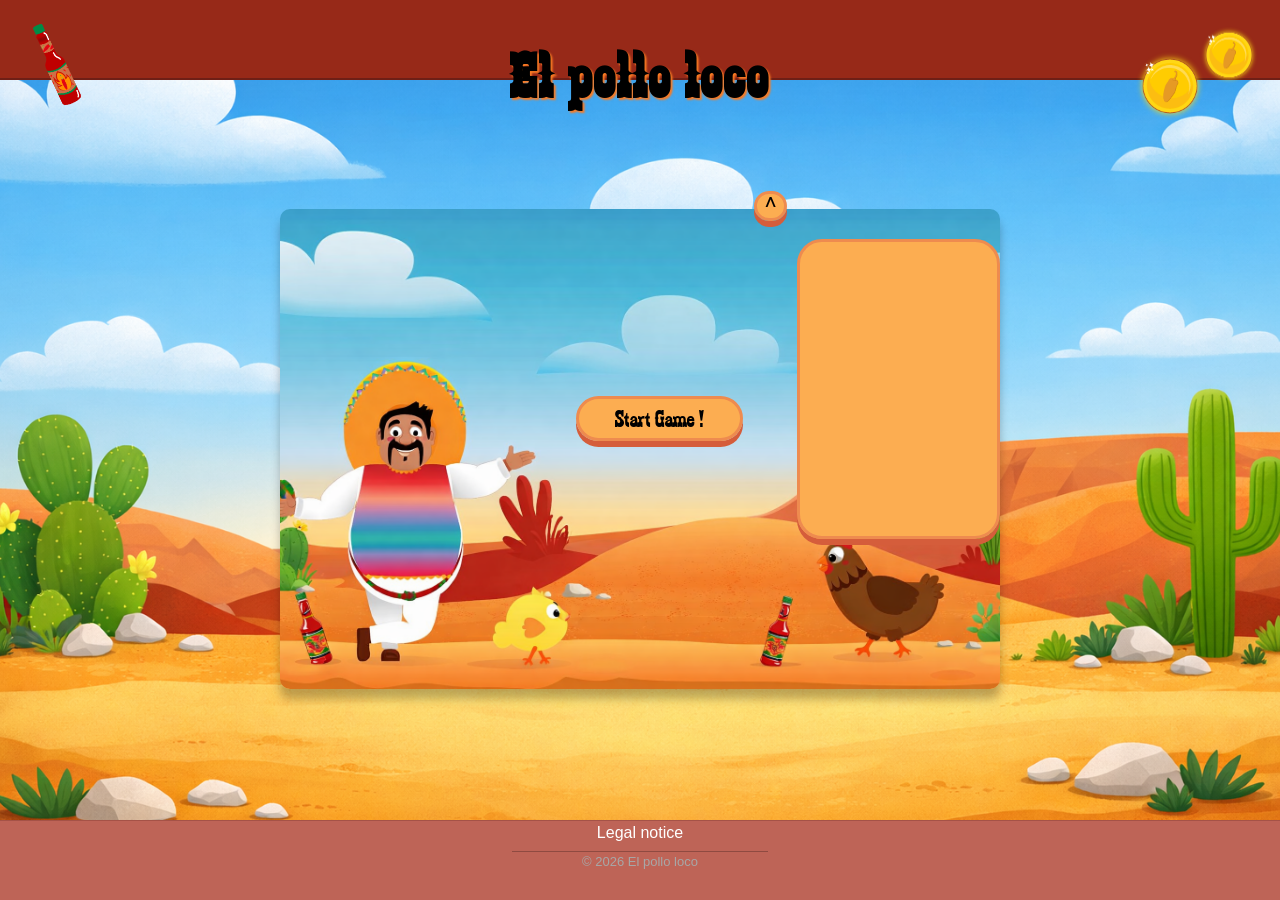
<file: index.html>
<!DOCTYPE html>
<html lang="en">

<head>
    <meta charset="UTF-8">
    <meta name="viewport" content="width=device-width, initial-scale=1.0">
    <meta name="google" content="notranslate">
    <link rel="stylesheet" href="style.css">
    <link rel="shortcut icon" href="./img/6_salsa_bottle/1_salsa_bottle_on_ground.png" type="image/x-icon">
    <title>El pollo loco</title>
</head>

<body> <!-- delete init onload - if start animation is done -->
    <main>
        <header>
            <div class="header-left-section">
                <img class="header-salsa-bottle" src="./img/6_salsa_bottle/salsa_bottle.png" alt="salsa bottle">
            </div>
            <h1>El pollo loco</h1>
            <div class="header-right-section">
                <img class="header-coin" src="./img/8_coin/coin_1.png" alt="coin">
                <img class="header-second-coin" src="./img/8_coin/coin_2.png" alt="second coin">
            </div>


        </header>




        <div id="full-screen">
            <canvas class="hide" id="canvas" width="720" height="480">
            </canvas>

            <div id="start-screen" class="start-screen">
                <div class="btn-wrapper">
                <button class="btn-open-keyboard-help">^</button>
                </div>
                <div class="overlay-keyboard-help"></div>
                <button onkeydown="if (event.key === 'Enter') show('canvas'), hide('start-screen'), init()"
                    onclick="show('canvas'), hide('start-screen'), init()" class="btn-start-game">Start Game
                    !</button>
            </div>
            <div id="game-over-screen" class="game-over-screen hide">
                <div class="game-over-screen-wrapper">
                    <p class="game-over-text">!GAME OVER!</p>
                    <button onkeydown="if (event.key === 'Enter') show('canvas'), hide('game-over-screen'), init()"
                        onclick="show('canvas'), hide('game-over-screen'), init()" class="btn-start-game">Restart
                        Game!</button>
                </div>
            </div>
            <div id="win-screen" class="win-screen hide">
                <div class="win-screen-wrapper">
                    <p class="win-text">!YOU WON!</p>
                    <button onkeydown="if (event.key === 'Enter') show('canvas'), hide('win-screen'), init()"
                        onclick="show('canvas'), hide('win-screen'), init()" class="btn-start-game">Restart
                        Game!</button>
                </div>
            </div>
        </div>



        <footer>
            <div class="footer-wrapper">
                <a class="footer-text" href="./legal_notice.html">Legal notice</a>
                <div class="footer-seperator"></div>
                <p class="footer-copyright">© 2026 El pollo loco</p>
            </div>
        </footer>

    </main>
    <script src="./models/drawable-object.class.js"></script>
    <script src="./models/movable-object.class.js"></script>
    <script src="./models/throwable-object.class.js"></script>
    <script src="./models/collectible-object.class.js"></script>
    <script src="./models/salsa-bottle.class.js"></script>
    <script src="./models/coin.class.js"></script>
    <script src="./models/character.class.js"></script>
    <script src="./models/chicken.class.js"></script>
    <script src="./models/small-chicken.class.js"></script>
    <script src="./models/cloud.class.js"></script>
    <script src="./models/background-object.class.js"></script>
    <script src="./models/status-bar.class.js"></script>
    <script src="./models/endboss.class.js"></script>
    <script src="./models/level.class.js"></script>
    <script src="./models/world.class.js"></script>
    <script src="./models/keyboard.class.js"></script>
    <script src="./levels/level1.js"></script>
    <script src="./js/game.js"></script>
    <script src="./templates/templates.js"></script>
    <script src="./script.js"></script>
</body>

</html>
</file>
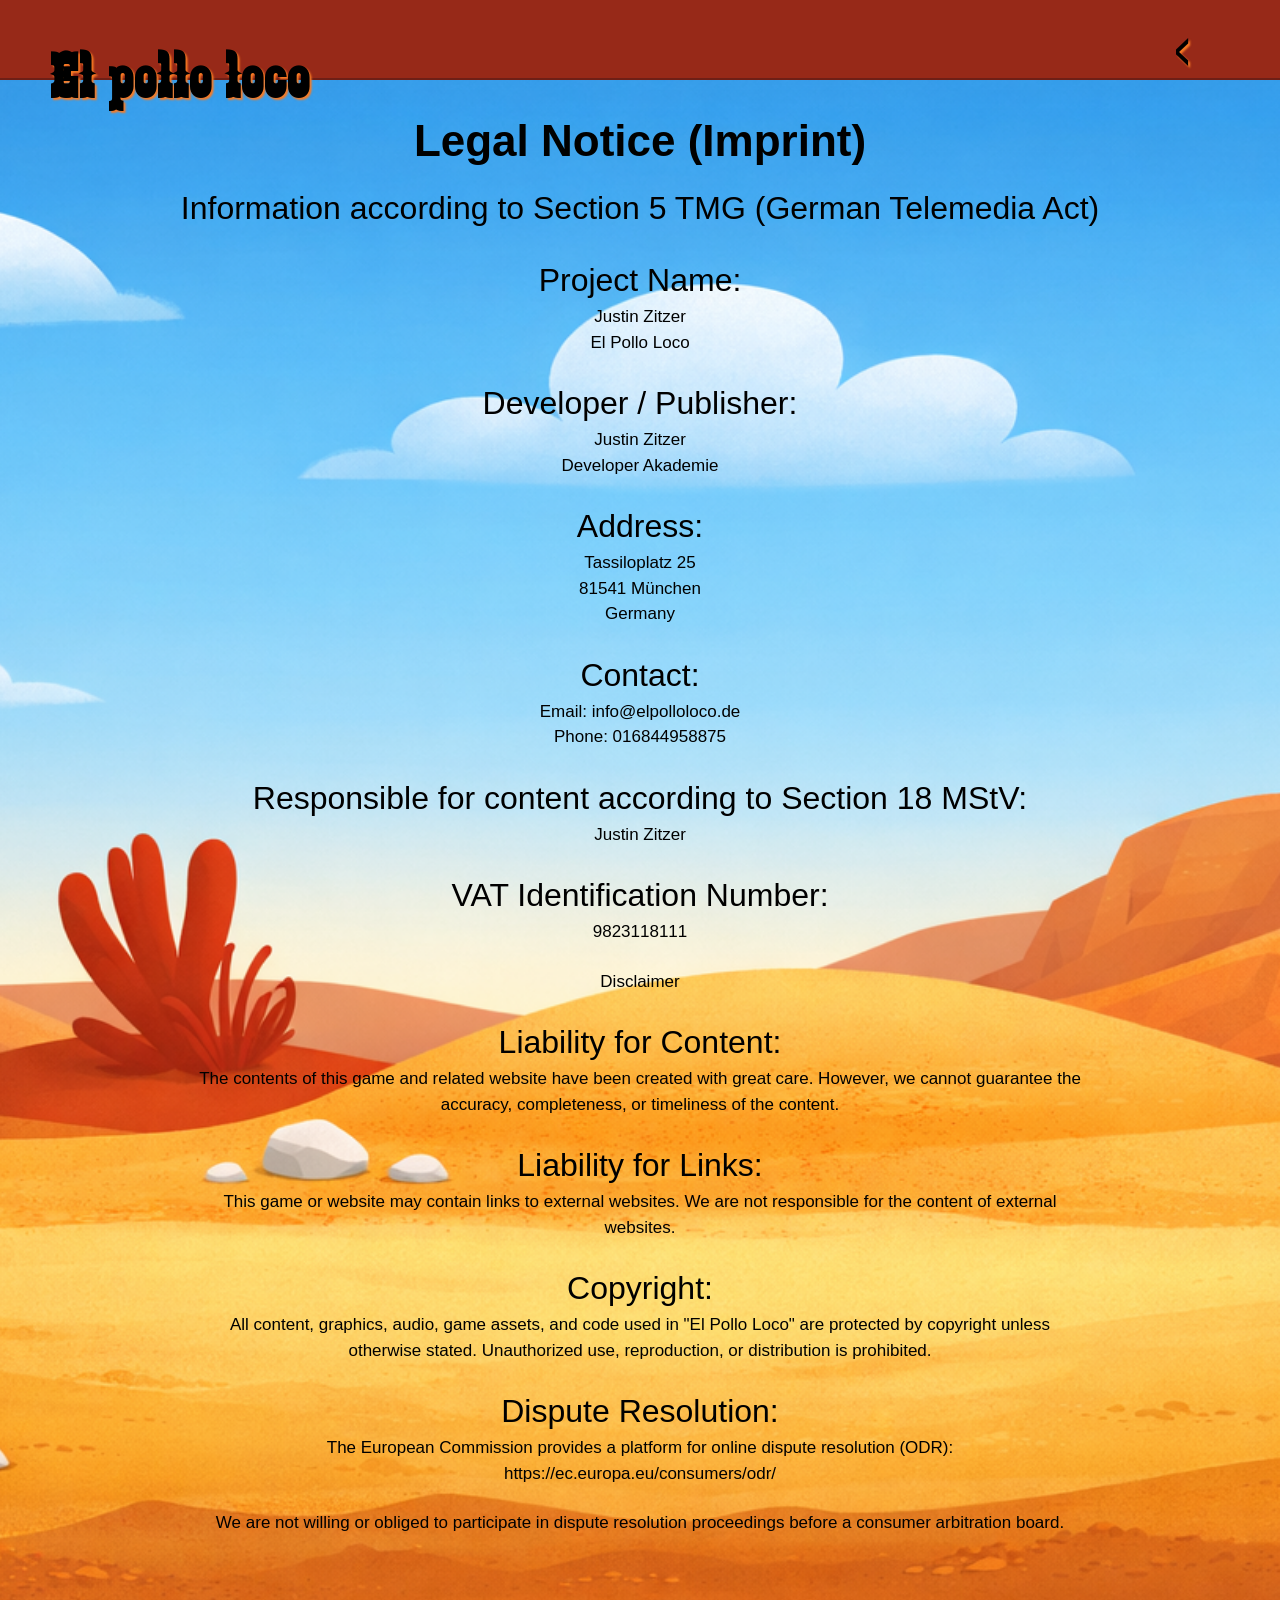
<file: legal_notice.html>
<!DOCTYPE html>
<html lang="en">

<head>
    <meta charset="UTF-8">
    <meta name="viewport" content="width=device-width, initial-scale=1.0">
    <link rel="stylesheet" href="./style.css">
    <link rel="stylesheet" href="./css/legal_notice.css">
    <link rel="shortcut icon" href="./img/6_salsa_bottle/1_salsa_bottle_on_ground.png" type="image/x-icon">
    <title>Legal Notice | El pollo loco</title>
</head>

<body>
    <header>
        <h1>El pollo loco</h1>
        <a class="back-arrow" href="./index.html"><</a>
    </header>
    <div class="legal-notice-main-container">
    <h2>Legal Notice (Imprint)</h1>
    <p class="title">Information according to Section 5 TMG (German Telemedia Act)</p>
    <br>
    <p class="title">Project Name:</p> 
    <p class="text">Justin Zitzer</p>
    <p class="text">El Pollo Loco</p>
    <br>
    <p class="title">Developer / Publisher:</p>
    <p class="text">Justin Zitzer</p>
    <p class="text">Developer Akademie</p>
    <br>
    <p class="title">Address:</p>
    <p class="text">Tassiloplatz 25</p>
    <p class="text">81541 München</p>
    <p class="text">Germany</p>
    <br>
    <p class="title">Contact:</p>
    <p class="text">Email: info@elpolloloco.de</p>
    <p class="text">Phone: 016844958875</p>
    <br>
    <p class="title">Responsible for content according to Section 18 MStV:</p>
    <p class="text">Justin Zitzer</p>
    <br>
    <p class="title">VAT Identification Number:</p>
    <p class="text">9823118111</p>
    <br>
    <p class="text">Disclaimer</p>
    <br>
    <p class="title">Liability for Content:</p>
    <p class="text">The contents of this game and related website have been created with great care. However, we cannot guarantee the</p>
    <p class="text">accuracy, completeness, or timeliness of the content.</p>
    <br>
    <p class="title">Liability for Links:</p>
    <p class="text">This game or website may contain links to external websites. We are not responsible for the content of external</p>
    <p class="text">websites.</p>
    <br>
    <p class="title">Copyright:</p>
    <p class="text">All content, graphics, audio, game assets, and code used in "El Pollo Loco" are protected by copyright unless</p>
    <p class="text">otherwise stated. Unauthorized use, reproduction, or distribution is prohibited.</p>
    <br>
    <p class="title">Dispute Resolution:</p>
    <p class="text">The European Commission provides a platform for online dispute resolution (ODR):</p>
    <p class="text">https://ec.europa.eu/consumers/odr/</p>
    <br>
    <p class="text">We are not willing or obliged to participate in dispute resolution proceedings before a consumer arbitration board.</p>
    </div>
</body>

</html>
</file>
<file: style.css>
* {
    margin: 0;
    padding: 0;
    box-sizing: border-box;
}


body {
    display: flex;
    flex-direction: column;
    justify-content: center;
    align-items: center;
    background-color: #F97B24;
    background-image: url(./img/10_background/main_background_desert.png);
    background-position: center;
    background-size: cover;
    background-repeat: no-repeat;
    font-family: 'zabars', Arial, Helvetica, sans-serif;
    color: black;
    text-shadow: 2px 2px 2px #F97B24;
    line-height: 1.5;
    padding-top: 417px;
}

button,
a {
    font-family: inherit;
}

main {
    display: flex;
    flex-direction: column;
    align-items: center;
    justify-content: center;
    width: 100%;
    height: 480px;
    padding-bottom: 417px;
}

canvas {
    display: block;
    border-radius: 10px;
    box-shadow: 0 10px 10px rgba(0, 0, 0, 0.25);
}

.start-screen {
    display: flex;
    justify-content: center;
    align-items: center;
    border-radius: 10px;
    box-shadow: 0 10px 10px rgba(0, 0, 0, 0.25);
    width: 720px;
    height: 480px;
    background-image: url(./img/10_background/start_background.png);
    background-position: center;
    background-size: cover;
    background-repeat: no-repeat;
    padding-bottom: 120px;
}

.game-over-screen {
    display: flex;
    flex-direction: column;
    justify-content: center;
    align-items: center;
    border-radius: 10px;
    box-shadow: 0 10px 10px rgba(0, 0, 0, 0.25);
    width: 720px;
    height: 480px;
    background-image: url(./img/10_background/start_background.png);
    background-position: center;
    background-size: cover;
    background-repeat: no-repeat;
    padding-bottom: 120px;
}

.game-over-screen-wrapper {
    height: 480px;
}

.game-over-text {
    position: absolute;
    left: 42%;
    transform: translateX(-30%);
    font-size: 64px;
    transform: rotate(-4deg);
    padding-top: 72px;
    padding-right: 24px;
}

.win-screen {
    display: flex;
    flex-direction: column;
    justify-content: center;
    align-items: center;
    border-radius: 10px;
    box-shadow: 0 10px 10px rgba(0, 0, 0, 0.25);
    width: 720px;
    height: 480px;
    background-image: url(./img/10_background/start_background.png);
    background-position: center;
    background-size: cover;
    background-repeat: no-repeat;
    padding-bottom: 120px;
}

.win-text {
    position: absolute;
    left: 44%;
    transform: translateX(-50%);
    font-size: 64px;
    transform: rotate(-4deg);
    padding-top: 72px;
    padding-right: 24px;
}

.btn-start-game {
    position: absolute;
    left: 45%;
    top: 44%;
    display: flex;
    justify-content: center;
    align-items: center;
    background: linear-gradient(180deg, #FCAD51 0%, #FCAD51 100%);
    border: 3px solid #EE8B4F;
    border-radius: 25px;
    color: black;
    font-size: 24px;
    padding: 12px 36px;
    box-shadow: 0 6px 0 #D55D3B;
    cursor: pointer;
    transition: all 0.2s ease;
    height: 5%;
    font-size: clamp(16px, 3vw, 24px);
    padding: clamp(1px, 2vw, 12px) clamp(18px, 5vw, 36px);
}

.btn-start-game:hover {
    transform: translateY(-2px);
    box-shadow: 0 8px 0 #b35a00;
    background: linear-gradient(180deg, #ffd966 0%, #ffb347 100%);
}

.btn-start-game:active {
    transform: translateY(2px);
    box-shadow: 0 3px 0 #b35a00;
}

h1 {
    position: absolute;
    left: 50%;
    transform: translateX(-50%);
    padding-top: 28px;
    font-size: 64px;
    letter-spacing: 3px;
}

.back-arrow {
    display: flex;
    justify-content: center;
    align-items: center;
    position: absolute;
    right: 5%;
    top: 6%;
    transform: translateX(-5%);
    text-decoration: none;
    font-size: 60px;
    color: black;
    transition: 0.2s ease;
}

.back-arrow:hover {
    color: #F97B24;
    text-shadow: 2px 2px 2px black;
    transform: translateX(-4px) scale(1.1);
}

header {
    display: flex;
    justify-content: space-between;
    position: fixed;
    top: 0;
    background-color: #972918;
    height: 80px;
    width: 100%;
    border-bottom: 2px solid #6F1F16;
}

.header-right-section {
    display: flex;
    justify-content: flex-end;
    position: relative;
}

.header-left-section {
    display: flex;
    justify-content: flex-end;
    position: relative;
}

.header-salsa-bottle {
    padding-right: 12px;
    width: 120px;
    height: 120px;
    transform: rotate(-25deg);
    animation: wobble 3s ease-in-out alternate;
}

.header-coin {
    position: absolute;
    top: -14px;
    right: 10px;
    width: 200px;
    height: 200px;
    animation: float 3s ease-in-out;
}

.header-second-coin {
    position: absolute;
    top: -20px;
    right: -24px;
    width: 150px;
    height: 150px;
    animation: float 3s ease-in-out;
    animation-delay: 0.5s;
}

.btn-wrapper {
    display: flex;
    justify-content: flex-end;
    width: 100%;
    height: 110%;
    padding-right: 10px;
}

.btn-open-keyboard-help {
    display: flex;
    justify-content: center;
    align-items: center;
    background: linear-gradient(180deg, #FCAD51 0%, #FCAD51 100%);
    border: 3px solid #EE8B4F;
    border-radius: 25px;
    color: black;
    font-size: 24px;
    padding: 12px 8px;
    box-shadow: 0 6px 0 #D55D3B;
    cursor: pointer;
    transition: all 0.2s ease;
    height: 5%;
    font-size: clamp(16px, 3vw, 24px);
}

.btn-open-keyboard-help:hover {
    transform: translateY(-2px);
    box-shadow: 0 8px 0 #b35a00;
    background: linear-gradient(180deg, #ffd966 0%, #ffb347 100%);
}

.overlay-keyboard-help {
    display: flex;
    justify-content: center;
    align-items: center;
    background: linear-gradient(180deg, #FCAD51 0%, #FCAD51 100%);
    border: 3px solid #EE8B4F;
    border-radius: 25px;
    color: black;
    font-size: 24px;
    padding: 12px 8px;
    box-shadow: 0 6px 0 #D55D3B;
    transition: all 0.2s ease;
    height: 300px;
    width: 275px;
    font-size: clamp(16px, 3vw, 24px);
}

footer {
    position: fixed;
    bottom: 0;
    background-color: #BE6457;
    height: 80px;
    width: 100%;
    border-top: 1px solid #a55247;
    font-size: 16px;
    font-family: "Arial", sans-serif;
    text-shadow: none;
    color: #f5f5f5;
}

.footer-text {
    font-size: 16px;
    text-decoration: none;
    color: white;
    padding-bottom: 6px;
}

.footer-text:hover {
    text-decoration: underline;
    text-decoration-thickness: 2px;
    text-underline-offset: 4px;
}

.footer-wrapper {
    display: flex;
    flex-direction: column;
    justify-content: center;
    align-items: center;
}

.footer-copyright {
    display: flex;
    font-size: 13px;
    color: #a7a7a7;
}

.footer-seperator {
    display: flex;
    justify-content: center;
    align-self: center;
    height: 1px;
    width: 20%;
    background-color: #8F4A41;
}

.hide {
    display: none;
}

.show {
    display: block;
}

@font-face {
    font-family: 'zabars';
    src: url(./fonts/zabars.ttf) format('truetype');
}

@keyframes float {

    0%,
    100% {
        transform: translateY(0px);
    }

    50% {
        transform: translateY(-15px);
    }
}

@keyframes wobble {
    0% {
        transform: rotate(-25deg);
    }

    25% {
        transform: rotate(-30deg);
    }

    50% {
        transform: rotate(-25deg);
    }

    75% {
        transform: rotate(-30deg);
    }

    100% {
        transform: rotate(-25deg);
    }
}

@keyframes juicyIdle {

    0%,
    100% {
        transform: scale(1, 1);
    }

    50% {
        transform: scale(1.08, 0.92);
    }
}

/* animation: juicyIdle 450ms forwards ease-out;            alternative animation salsa bottle             */

@media only screen and (max-width: 899px) {
    .game-over-text {
        display: flex;
        justify-content: center;
        position: unset;
        left: unset;
        padding-left: 78px;
        padding-right: unset;
        font-size: 48px;
        width: 98%;
    }

    .win-text {
        display: flex;
        justify-content: center;
        position: unset;
        left: unset;
        padding-left: 78px;
        padding-right: unset;
        font-size: 48px;
        width: 98%;
    }

    .btn-start-game {
        left: 42%;
        top: 45%;
    }
}

@media only screen and (max-width: 720px) {
    canvas {
        width: 100%;
    }

    #full-screen {
        width: 100%;
    }

    .start-screen {
        width: 100%;
        background-size: contain;
    }

    .game-over-screen {
        width: 100%;
        background-size: contain;
    }

    .win-screen {
        width: 100%;
        background-size: contain;
    }
}

@media only screen and (max-width: 599px) {

    .btn-start-game {
        left: 40%;
    }

} 

@media only screen and (max-width: 599px) {
    h1 {
        font-size: 48px;
        padding-top: 40px;
    }

    .header-right-section {
        margin-top: 44px;
    }

    .header-coin {
        width: 100px;
        height: 100px;
        margin-right: 1px;
    }

    .header-second-coin {
        width: 100px;
        height: 100px;
        margin-top: -20px;
    }

    .header-left-section {
        margin-top: 18px;
    }

    .header-salsa-bottle {
        width: 100px;
        height: 100px;
    }

    .game-over-text {
        padding-top: 124px;
        font-size: 36px;
    }

    .win-text {
        padding-top: 124px;
        font-size: 36px;
    }
}

@media only screen and (max-width: 429px) {
    h1 {
        font-size: 42px;
        margin-top: 8px;
    }

    .header-right-section {
        margin-top: 54px;
        margin-right: 4px;
    }

    .header-coin {
        width: 80px;
        height: 80px;
        margin-right: 1px;
    }

    .header-second-coin {
        width: 80px;
        height: 80px;
        margin-top: -20px;
    }

    .header-left-section {
        margin-top: 18px;
    }

    .header-salsa-bottle {
        width: 80px;
        height: 80px;
    }
}

@media only screen and (max-height: 480px) {
    canvas {
        height: 100vh;
    }

    h1 {
        display: none;
    }
}

@media only screen and (max-width: 390px) {
    h1 {
        font-size: 36px;
    }

    .game-over-text {
        font-size: 24px;
        padding-top: 146px;
    }

    .win-text {
        font-size: 24px;
        padding-top: 146px;
    }

}

@media only screen and (max-width: 330px) {
    h1 {
        font-size: 30px;
        margin-top: 14px;
    }
}
</file>
<file: css/legal_notice.css>
body {
    display: flex;
    justify-content: unset;
    align-items: unset;
    padding-bottom: 42px;
    background-color: #914517;
    padding-top: 0px !important;
}

.legal-notice-main-container {
    display: flex;
    padding-bottom: 42px;
    padding-top: 108px !important;
    padding: 32px;
    align-items: center;
    flex-direction: column;
    font-family: "Arial", sans-serif;
    text-shadow: none;
}

header {
    display: flex;
    justify-content: space-between;
    align-items: flex-start;
    background-color: #972918;
}

header a {
    display: flex;
    justify-content: flex-end;
    padding-right: 24px;
}

h1 {
    left: 5% !important;
    transform: translateX(-5%) !important;
}

h2 {
    margin: 0px;
    margin-bottom: 10px;
    font-size: 44px;
}

p {
    margin: 0px;
}

.title {
    font-size: 32px
}

.text {
    font-size: 17px;
}
</file>
